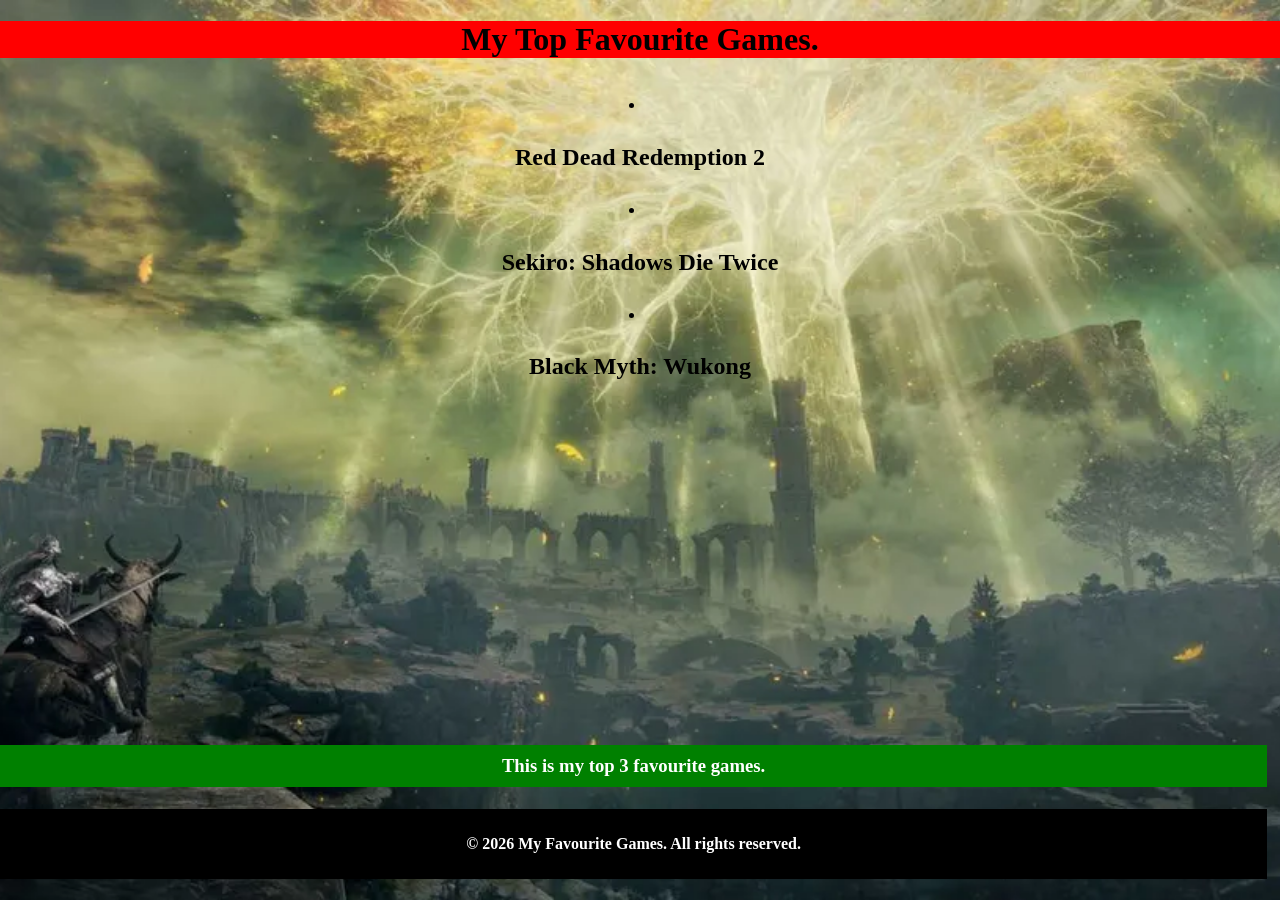
<file: index.html>
<!DOCTYPE html>
<html lang="en">
<head>
<link rel="stylesheet" href="./style/styles.css">
<meta charset="UTF-8">
<meta name="viewport" content="width=device-width, initial-scale=1.0">
<title>Games. </title>
</head>
<body>
 


<h1>My Top Favourite Games. </h1>


<center>
    
<p>
    
<li><h2><a href="./odinlinks/RDR2.html">Red Dead Redemption 2</a></h2></li>
<li><h2><a href="./odinlinks/Sekiro.html">Sekiro: Shadows Die Twice</a></h2></li>
<li><h2><a href="./odinlinks/Wukong.html">Black Myth: Wukong</a></h2></li>    

</p>   

</center>



<footer>
    
        
<h3>This is my top 3 favourite games. </h3>

    <h4><p>© 2026 My Favourite Games. All rights reserved.</p></h4>


</footer>
</body>
</html>
</file>
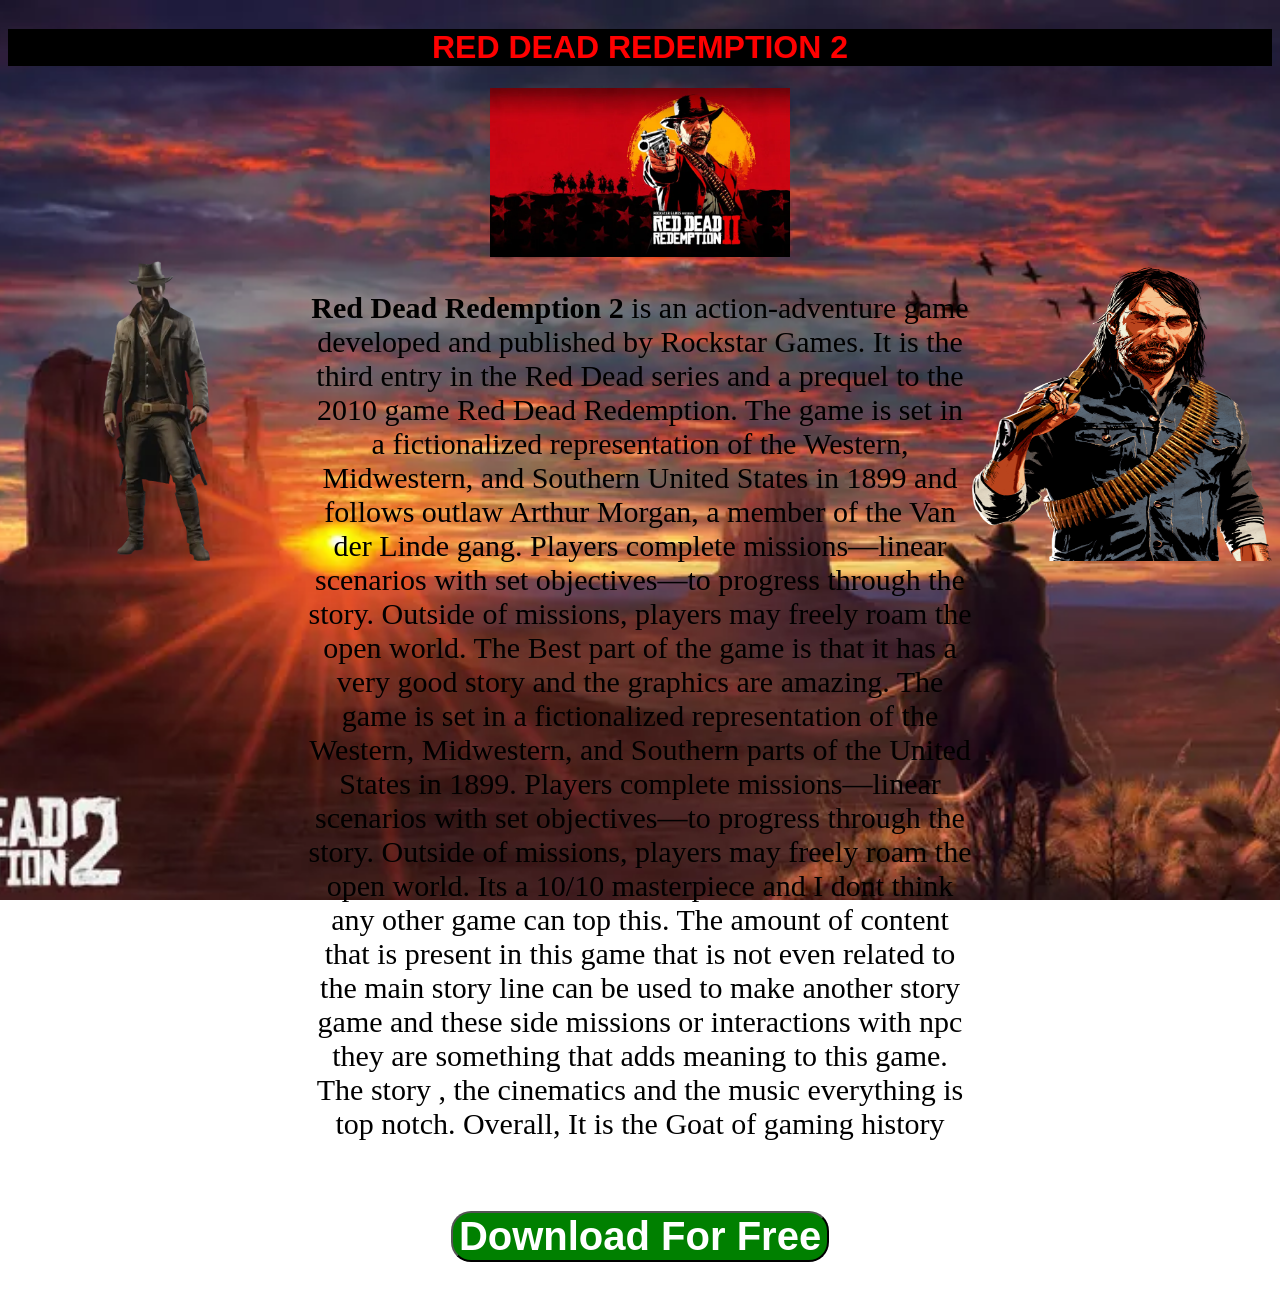
<file: odinlinks/RDR2.html>
<!DOCTYPE html>
<html lang="en">
<head>
    <link rel="stylesheet" href="../style/rdr.css">
    <meta charset="UTF-8">
    <meta name="viewport" content="width=device-width, initial-scale=1.0">
   
<title>RED DEAD REDEMPTION 2</title>
</head>
<body>
    <center>
        <h1>RED DEAD REDEMPTION 2</h1>
        <a href="https://store.steampowered.com/app/1174180/Red_Dead_Redemption_2/" target="_blank">
            <img src="../images/rdr2.webp" alt="RDR2" width="300px" height="auto">
        </a>
    </center>
    
    <div class="row" style="text-align: center;">
        <a href="https://reddead.fandom.com/wiki/Arthur_Morgan" target="_blank">
            <img src="../images/arthur.webp" alt="RDR2" width="300px" height="auto">
        </a>
    
    <p><b>Red Dead Redemption 2</b> is an action-adventure game developed and published by Rockstar Games. It is the third entry in the Red Dead series and a prequel to the 2010 game Red Dead Redemption. The game is set in a fictionalized representation of the Western, Midwestern, and Southern United States in 1899 and follows outlaw Arthur Morgan, a member of the Van der Linde gang. Players complete missions—linear scenarios with set objectives—to progress through the story. Outside of missions, players may freely roam the open world.     
    The Best part of the game is that it has a very good story and the graphics are amazing. The game is set in a fictionalized representation of the Western, Midwestern, and Southern parts of the United States in 1899. Players complete missions—linear scenarios with set objectives—to progress through the story. Outside of missions, players may freely roam the open world.
    Its a 10/10 masterpiece and I dont think any other game can top this. The amount of content that is present in this game that is not even related to the main story line can be used to make another story game and these side missions or interactions with npc they are something that adds meaning to this game. The story , the cinematics and the music everything is top notch. 
    Overall, It is the Goat of gaming history</p>
   <a href="https://reddead.fandom.com/wiki/John_Marston" target="_blank">
        <img src="../images/john.png" alt="RDR2" width="300px" height="300px">
    </a>
    </div>
    
        <div class="button">
       
           <button class="download-button" onclick="window.open('https://www.youtube.com/watch?v=BBJa32lCaaY', '_blank')" >Download For Free</button>
        </div>
    
</body>
</html>
</file>
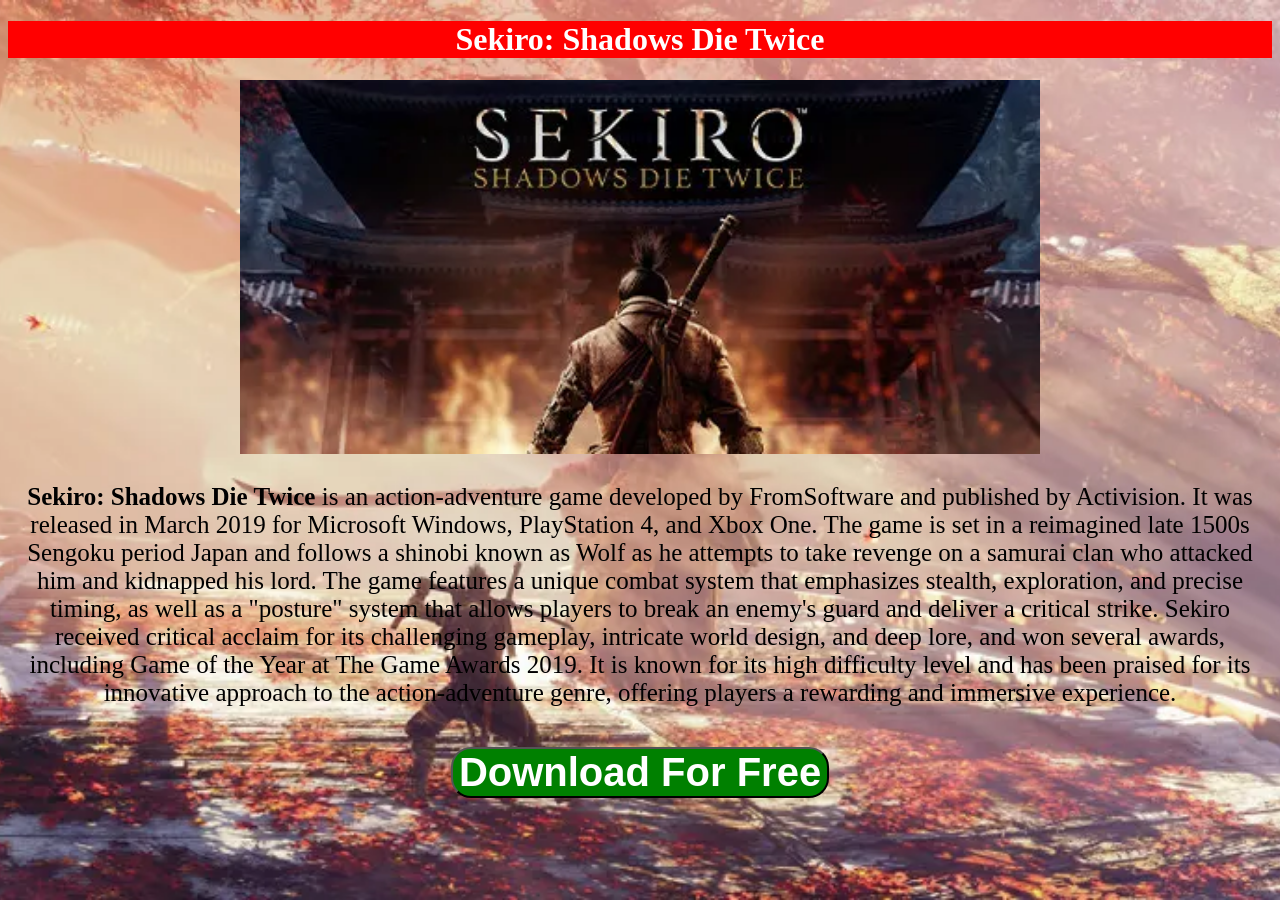
<file: odinlinks/Sekiro.html>
<!DOCTYPE html>
<html lang="en">
<head>
    <link rel="stylesheet" href="../style/sekiro.css">
    <meta charset="UTF-8">
    <mainta name="viewport" content="width=device-width, initial-scale=1.0">
    <title>Sekiro</title>
</head>
<body>
    <Center>
        
            <h1>Sekiro: Shadows Die Twice</h1>
        
        <img src="../images/sekiro.webp" alt="Sekiro" width="800px" height="auto">
    </Center>
    <p><b>Sekiro: Shadows Die Twice</b> is an action-adventure game developed by FromSoftware and published by Activision. It was released in March 2019 for Microsoft Windows, PlayStation 4, and Xbox One. The game is set in a reimagined late 1500s Sengoku period Japan and follows a shinobi known as Wolf as he attempts to take revenge on a samurai clan who attacked him and kidnapped his lord. The game features a unique combat system that emphasizes stealth, exploration, and precise timing, as well as a "posture" system that allows players to break an enemy's guard and deliver a critical strike. Sekiro received critical acclaim for its challenging gameplay, intricate world design, and deep lore, and won several awards, including Game of the Year at The Game Awards 2019. It is known for its high difficulty level and has       been praised for its innovative approach to the action-adventure genre, offering players a rewarding and immersive experience.</p>  
    
        <div class="button">
            <button class = "download-button" onclick="window.open('https://youtu.be/oHC1230OpOg', '_blank')">Download For Free</button>
        
  </div>
</body>
</html>
</file>
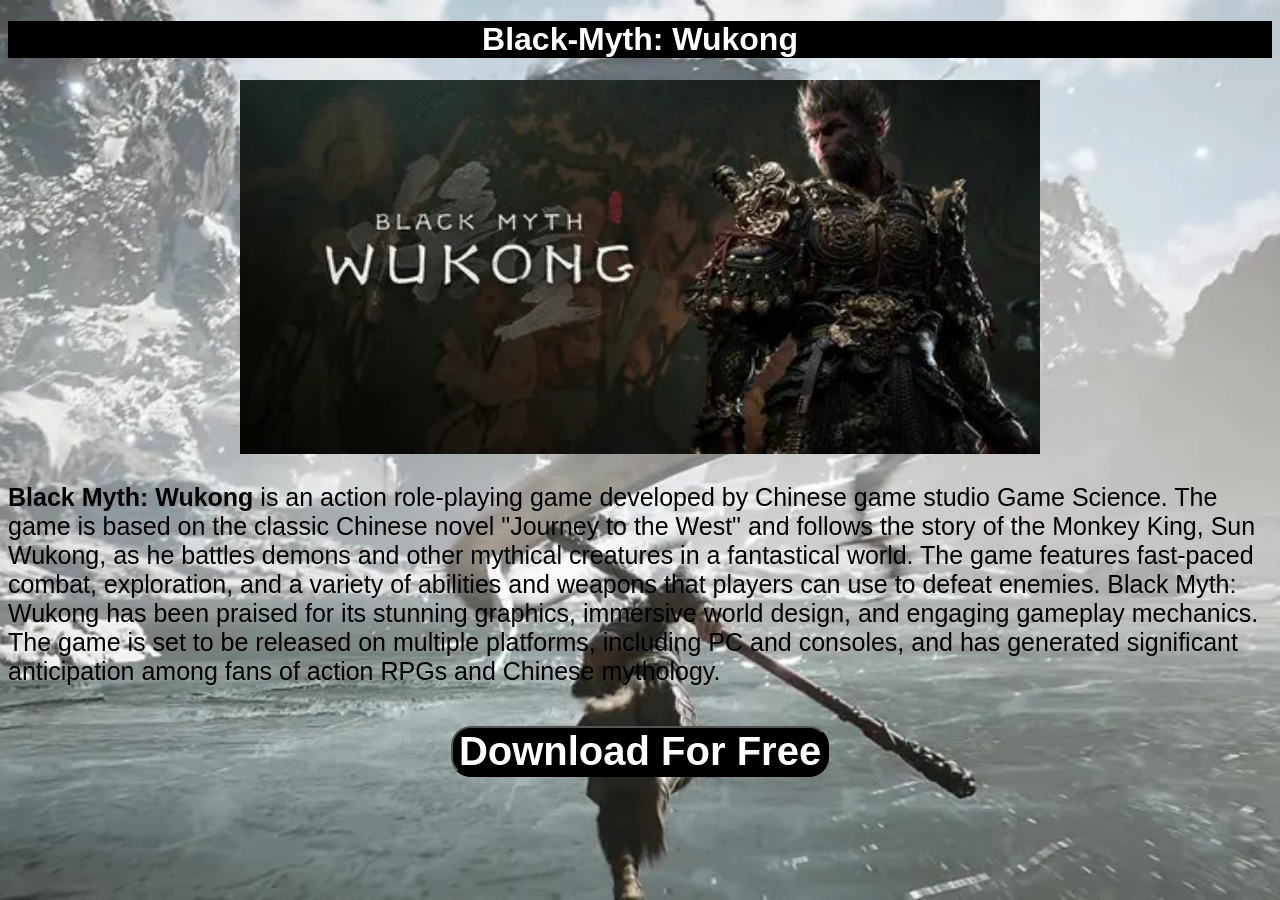
<file: odinlinks/Wukong.html>
<!DOCTYPE html>
<html lang="en">
<head>
    <link rel="stylesheet" href="../style/wukong.css">
    <meta charset="UTF-8">
    <menuta name="viewport" content="width=device-width, initial-scale=1.0">   
    <title>Black-Myth: Wukong</title>
</head>
<body>
    <center>
        <div id="title">
            <h1>Black-Myth: Wukong</h1>
        </div>
        <img src="../images/wukong.webp" alt="Wukong" width="800px" height="auto">
    </center>
    <p><b>Black Myth: Wukong</b> is an action role-playing game developed by Chinese game studio Game Science. The game is based on the classic Chinese novel "Journey to the West" and follows the story of the Monkey King, Sun Wukong, as he battles demons and                                         other mythical creatures in a fantastical world. The game features fast-paced combat, exploration, and a variety of abilities and weapons that players can use to defeat enemies. Black Myth: Wukong has been praised for its stunning graphics, immersive world design, and engaging gameplay mechanics. The game is set to be released on multiple platforms, including PC and consoles, and has generated significant anticipation among fans of action RPGs and Chinese mythology.</p>     
    
    <div class="button">
        
 <button class="download-button" onclick="window.open('https://youtu.be/l60MnDJklnM', '_blank')" class="h2">Download For Free</button>
      
    </div>
</body>
</html>
</file>
<file: style/styles.css>
body {
    min-height: 100vh;
    display: flex;
    flex-direction: column;
}

h1 {
    background-color: red;
    text-align: center;
}
h2 {
  
    color: black;
    padding: 10px;
    text-align: center;
}



h3{   
    background-color: green;
    color: white;
    padding: 10px;
    text-align: center;
    
}
h4{
    background-color: black;
    color: white;
    padding: 10px;
    text-align: center;
}
footer{
margin-top: auto;
  bottom: 0;
  width: 99%;
  }

body {
    margin: 0;
    min-height: 100vh;

    background-image: url("../images/background.webp");
    background-size: cover;
    background-position: center;
    background-repeat: no-repeat;
    background-attachment: fixed;
}
a {
    color: black;
    text-decoration: none;
}
a:hover {
    color: red;
    text-decoration: underline;
}
</file>
<file: style/rdr.css>
h1{
    background-color: black;
color:red;
font-family: 'Franklin Gothic Medium', 'Arial Narrow', Arial, sans-serif;

}
.button{
    text-align: center;
    margin: 40px;
}
.download-button{
    
    
   background: green;
  color: white;
  font-weight: bold;
  font-size: 40px;
  border-radius: 20px;
 cursor: pointer;
}

button:hover{
    background-color: red;
    color: white;
}
p
{
    text-align: center;
    font-size: 30px;


} 
.row { 
    display:flex;
    justify-content: center;
    
}
body {
    min-height: 100vh;
    background-image: url("../images/back.webp");
    background-size: cover;
    background-position: center;
    background-repeat: no-repeat;
    background-attachment: fixed;
}
body {
   display: flex;
   flex-direction: column;
   min-height: 100vh;
}
</file>
<file: style/sekiro.css>
h1{
    background-color: red;  
    color:white;    
    }
    
 .button{
    text-align: center;
    margin: 40px;
}
.download-button{
    
    
   background: green;
  color: white;
  font-weight: bold;
  font-size: 40px;
  border-radius: 20px;
 cursor: pointer;
}

button:hover{
    background-color: blue;
    color: white;
}     
body{
    background-image:url(../images/back1.webp);
    min-height: 100%;
    background-size: cover;
    background-position:center;
    background-repeat: no-repeat;
    background-attachment: fixed;
}
p{
    
    color:black ;
   text-align: center;
   font-size: 25px ;
   font-family: 'Times New Roman', Times, serif; 
}
</file>
<file: style/wukong.css>
#title
{   background-color: black;
   color: white;  
   font-family: tahoma, sans-serif;
}               

 .button{
    text-align: center;
    margin: 40px;
}
.download-button{
    
    
   background: black;
  color: white;
  font-weight: bold;
  font-size: 40px;
  border-radius: 20px;
 cursor: pointer;
}

button:hover{
    background-color: red;
    color: white;
}     
body{
    background-image:url(../images/back2.webp);
    min-height: 100%;
    background-size: cover;
    background-position:center;
    background-repeat: no-repeat;
    background-attachment: fixed;
}
p
{
   font-size: 25px;
   font-family: 'Gill Sans', 'Gill Sans MT', Calibri, 'Trebuchet MS', sans-serif;
}
</file>
